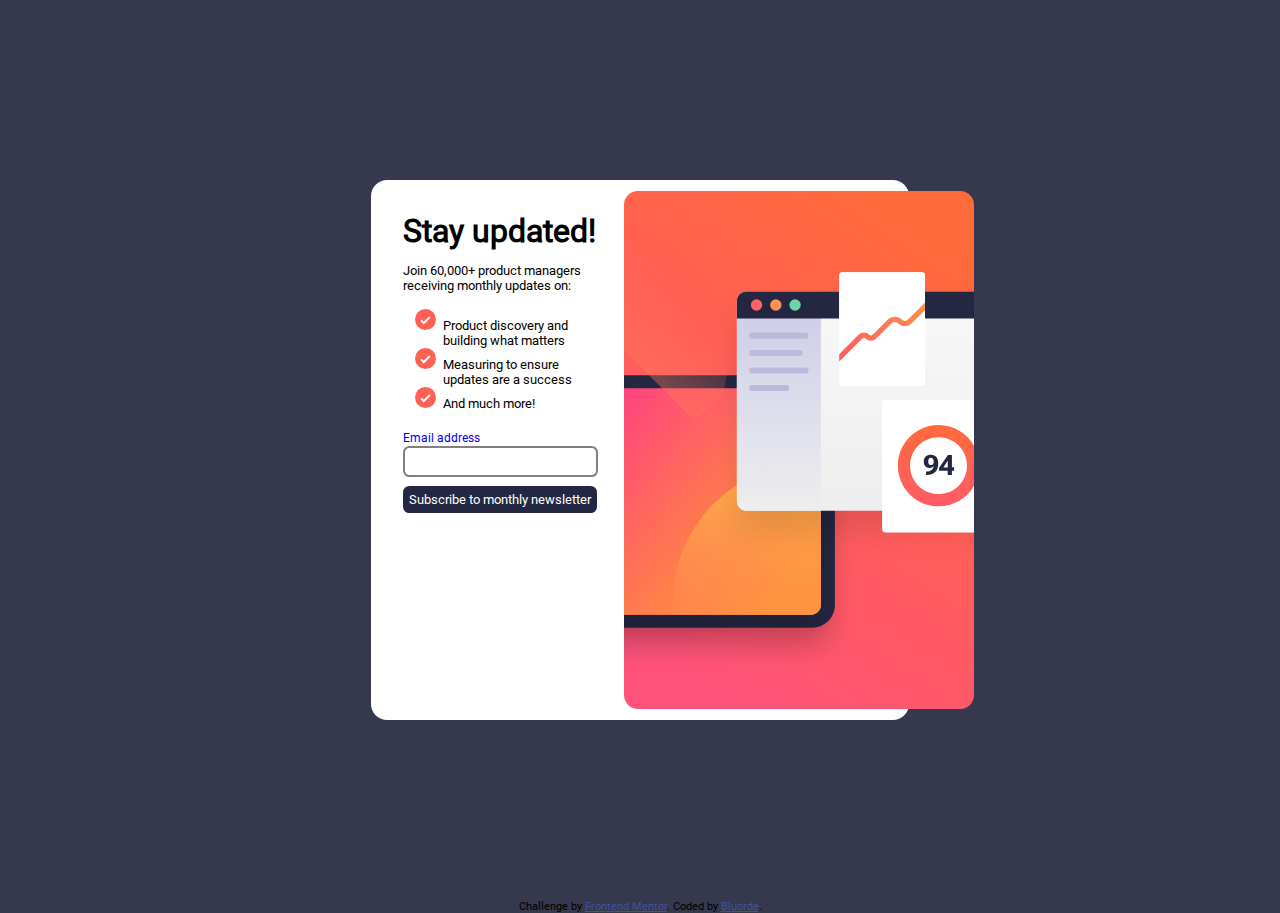
<file: index.html>
<!DOCTYPE html>
<html lang="en">
<head>
  <meta charset="UTF-8">
  <meta name="viewport" content="width=device-width, initial-scale=1.0"> <!-- displays site properly based on user's device -->
  <link rel="icon" type="image/png" sizes="32x32" href="./assets/images/favicon-32x32.png">
  <title>Frontend Mentor | Newsletter sign-up form with success message</title>
  <link rel ="stylesheet" href="styles.css"/>
</head>
<body>
  <main>
    <div class="container">
      <article class="main-card">
        <section class="form-content">
          <h1>Stay updated!</h1>
          <p>Join 60,000+ product managers receiving monthly updates on:</p>
          <ul>
            <li>Product discovery and building what matters</li>
            <li>Measuring to ensure updates are a success</li>
            <li>And much more!</li>
          </ul>
          <form novalidate>
            <label for="email-entry">Email address <span class="error-msg"></span></label><br>
            <input class="email-box" type="email" id="email-field" spellcheck="false" onkeyup="genericRun()"><br>
            <input type="submit" class="submit-btn" id="submit-btn" value="Subscribe to monthly newsletter">
          </form>
        </section>
        <section class="load-image">
          <img class="graphic" src="./assets/images/illustration-sign-up-desktop.svg" alt="Computer Window">
        </section>
      </article>
    </div>
  </main>
  <div class="attribution">
    Challenge by <a href="https://www.frontendmentor.io?ref=challenge" target="_blank">Frontend Mentor</a>. 
    Coded by <a href="#">Bluorde</a>.
  </div>
  <script src="script.js"></script>
</body>
</html>
</file>
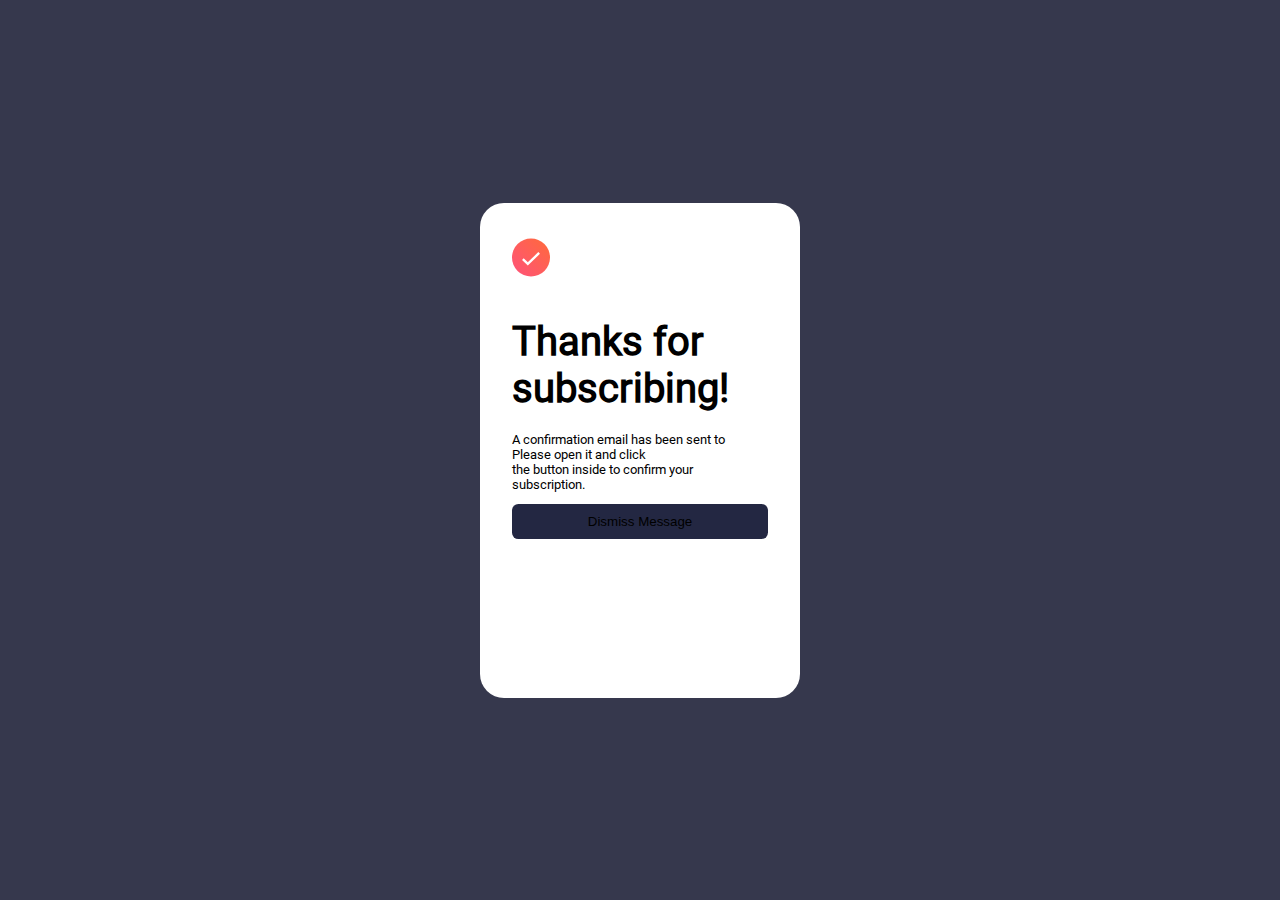
<file: confirmation/confirmation.html>
<!DOCTYPE html>
<html lang="en">
<head>
    <meta charset="UTF-8">
    <meta name="viewport" content="width=device-width, initial-scale=1.0">
    <title>Confirmation Message</title>
    <link rel="stylesheet" href="confirmation-styles.css">
</head>
<body>
    <main>
        <div class="container">
            <article class="main-card">
                <section class="confirmation-msg">
                    <img src="../assets/images/icon-success.svg" class="check" alt="Check mark">
                    <h1>Thanks for subscribing!</h1>
                    <P>
                        A confirmation email has been sent to<br>
                        <span class="email-adress"></span>
                        Please open it and click<br>
                        the button inside to confirm your subscription.
                    </P>
                    <button onclick="backPage()">Dismiss Message</button>
                </section>
            </article>
        </div>
    </main>
    <script>
        function backPage() {
            window.location.href='../index.html'
        }
    </script>
</body>
</html>
</file>
<file: styles.css>
@font-face{
    font-family: "Roboto";
    src: url("./assets/fonts/Roboto-Regular.ttf");
}

html, body, main, .container {
    height: 100%;
    width: 100%;
}

@media (min-width: 600px) {
    body{
        margin: 0px;
        background-color: rgba(54,56,77,255);
        font-size: 16px;
        font-family: Roboto;
    }
    .container{
        display: flex;
        justify-content: center;
        align-items: center;
    }
    article {
        background-color: rgba(255,255,255,255);
        display: flex;column-gap: 3%;
        justify-content: space-around;
        height: 60%;
        width: 42%;
        border-radius: 1rem;
    }
    h1{
        font-size: 2rem;
        margin: 0;
    }
    p, li, label, input {
        font-size: 0.8rem;
    }
    li {
        list-style-image: url("./assets/images/icon-list.svg");
    }
    label {
        font-size: .75rem;
        color: blue;
    }
    .email-box{
        width: 98%;
        padding-block: 3%;
        padding-inline: 0;
        border: solid grey 2px;
        border-radius: .4rem;
        color: grey;
        text-indent: 15px;
    }
    .submit-btn{
        width: 100%;
        padding-block: 3%;
        margin-block-start: 5%;
        border-radius: .4rem;
        font-family: Roboto;
        color: white;
        background-color: rgba(35,39,66,255);
        border: 0px;
    }
    .submit-btn:hover {
        background-image: linear-gradient(to right,#ff5478, #ff6742);
    }
    .form-content {
        padding-inline-start: 6%;
        padding-block: 6%;
        width: 50%;
    }
    .load-image {
        padding: 2%;
    }
    .graphic {
        height: 100%;
    }
    .error-msg {
        color: red;
        float: right;
    }
    .error-state {
        border: 2px solid red;
        background-color: #ffe8e6;
        color: red;
    }
    .attribution {
        font-size: 11px; text-align: center; }
    .attribution a { 
        color: hsl(228, 45%, 44%); }
}

@media (max-width: 600px) {
    body{
        margin: 0px;
        background-color: rgba(54,56,77,255);
        font-size: 16px;
        font-family: Roboto;
    }
    article {
        background-color: rgba(255,255,255,255);
        display: block;
        position: relative;
        width: 100%;
        height: 800px;
        border-radius: 1rem;
    }
    h1{
        font-size: 2rem;
        margin: 0;
    }
    p, li, label, input {
        font-size: 0.8rem;
    }
    li {
        list-style-image: url("./assets/images/icon-list.svg");
    }
    label {
        font-size: .75rem;
        color: blue;
    }
    .email-box{
        width: 98%;
        padding-block: 3%;
        padding-inline: 0;
        border: solid grey 2px;
        border-radius: .4rem;
        color: grey;
        text-indent: 15px;
    }
    .submit-btn{
        width: 99%;
        padding-block: 3%;
        margin-block-start: 5%;
        border-radius: .4rem;
        font-family: Roboto;
        color: white;
        background-color: rgba(35,39,66,255);
        border: 0px;
    }
    .submit-btn:hover {
        background-image: linear-gradient(to right,#ff5478, #ff6742);
    }
    .form-content {
        width: 100%;
        position: relative;
        top: 200px;
    }
    .load-image {
        height: 200px;
        width: 100%;
        background-color: #ff5478;
        position: absolute;
        top: 0px
    }
    .graphic {
        width: 100%;
        height: 100%;
        object-fit: cover;
    }
    .error-msg {
        color: red;
        float: right;
    }
    .error-state {
        border: 2px solid red;
        background-color: #ffe8e6;
        color: red;
    }
    .attribution {
        font-size: 11px; text-align: center; }
    .attribution a { 
        color: hsl(228, 45%, 44%); }
}
</file>
<file: confirmation/confirmation-styles.css>
@font-face{
    font-family: "Roboto";
    src: url("../assets/fonts/Roboto-Regular.ttf");
}
html, body, main, .container {
    height: 100%;
    width: 100%;
}
body{
    margin: 0px;
    background-color: rgba(54,56,77,255);
    font-size: 16px;
    font-family: Roboto;
}
.container{
    display: flex;
    justify-content: center;
    align-items: center;
}
article {
    background-color: rgba(255,255,255,255);
    height: 55%;
    width: 25%;
    border-radius: 1.5rem;
}
.confirmation-msg {
    height: 80%;
    width: 80%;
    margin-inline: auto;
    margin-block: 25px;
}
.check{
    height: 15%;
    width: 15%;
    justify-self: left;
}
h1{
    font-size: 2.5rem;
    margin-bottom: 20px;
}
p {
    font-size: 0.8rem;
}
button{
    height: 35px;
    width: 100%;
    border: 0px;
    border-radius: .4rem;
    background-color: rgba(35,39,66,255);
}
button:hover{
    background-image: linear-gradient(to right,#ff5478, #ff6742);
}
</file>
